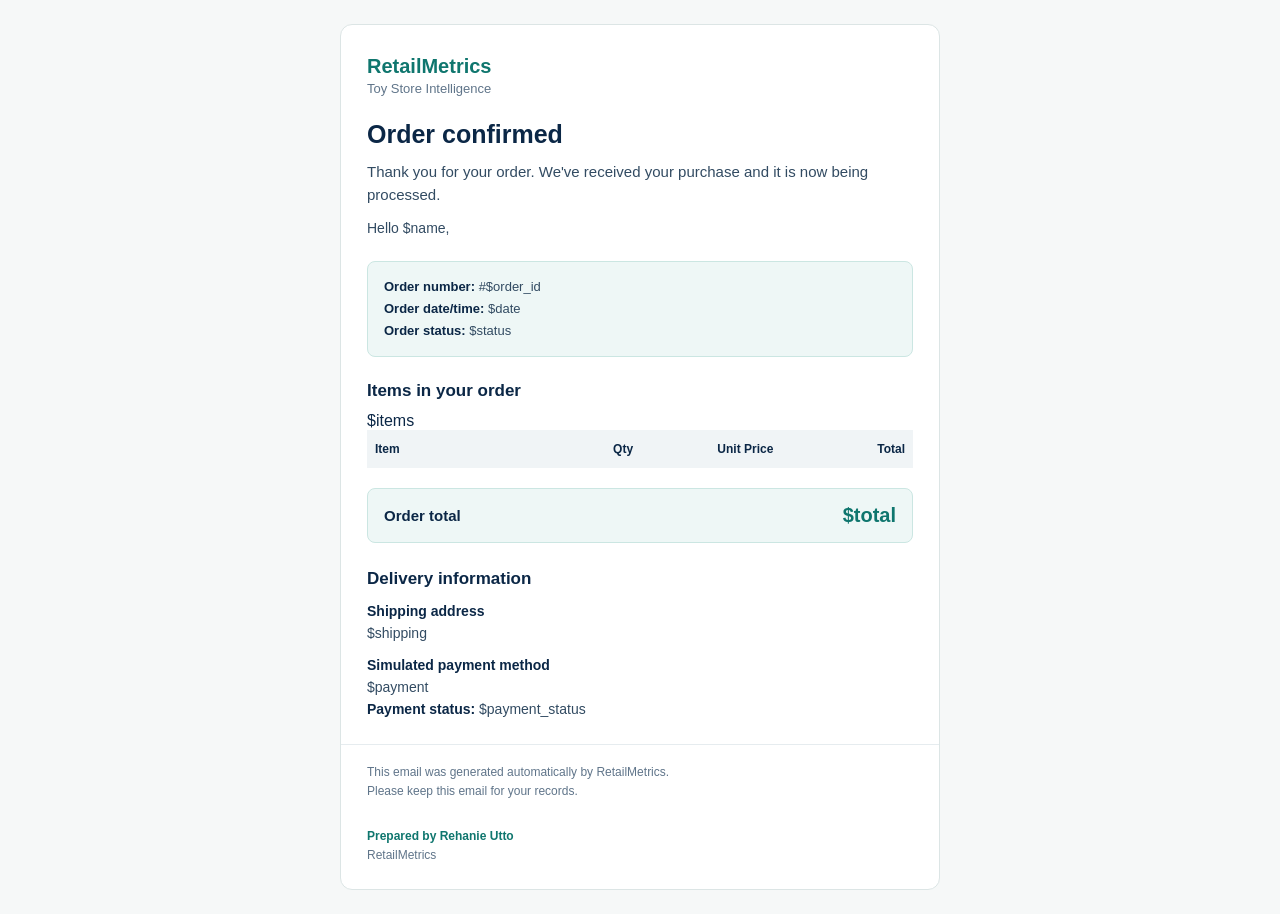
<file: RetailMetricsWeb/services/notifications/templates/order_confirmation.html>
<!doctype html>
<html lang="en">
<head><meta charset="utf-8"><meta name="viewport" content="width=device-width, initial-scale=1"></head>
<body style="margin:0;padding:0;background:#f6f8f8;color:#0b2746;font-family:Arial,Helvetica,sans-serif;">
  <table role="presentation" cellpadding="0" cellspacing="0" border="0" width="100%" style="background:#f6f8f8;border-collapse:collapse;">
    <tr><td align="center" style="padding:24px 12px;">
      <table role="presentation" cellpadding="0" cellspacing="0" border="0" width="600" style="width:100%;max-width:600px;background:#ffffff;border:1px solid #dce5e5;border-radius:12px;border-collapse:separate;">
        <tr><td style="padding:28px 26px 12px;">
          <div style="color:#0f766e;font-size:20px;line-height:26px;font-weight:700;">RetailMetrics</div>
          <div style="color:#60758a;font-size:13px;line-height:20px;">Toy Store Intelligence</div>
        </td></tr>
        <tr><td style="padding:8px 26px 22px;">
          <h1 style="margin:0 0 10px;color:#0b2746;font-size:25px;line-height:31px;">Order confirmed</h1>
          <p style="margin:0 0 12px;color:#324b62;font-size:15px;line-height:23px;">Thank you for your order. We've received your purchase and it is now being processed.</p>
          <p style="margin:0;color:#324b62;font-size:14px;line-height:21px;">Hello $name,</p>
        </td></tr>
        <tr><td style="padding:0 26px 22px;">
          <table role="presentation" cellpadding="0" cellspacing="0" border="0" width="100%" style="background:#eef7f6;border:1px solid #cbe6e2;border-radius:8px;">
            <tr><td style="padding:14px 16px;font-size:13px;line-height:22px;color:#324b62;">
              <strong style="color:#0b2746;">Order number:</strong> #$order_id<br>
              <strong style="color:#0b2746;">Order date/time:</strong> $date<br>
              <strong style="color:#0b2746;">Order status:</strong> $status
            </td></tr>
          </table>
        </td></tr>
        <tr><td style="padding:0 26px 20px;">
          <h2 style="margin:0 0 10px;color:#0b2746;font-size:17px;line-height:23px;">Items in your order</h2>
          <table cellpadding="0" cellspacing="0" border="0" width="100%" style="border-collapse:collapse;table-layout:fixed;color:#324b62;font-size:12px;line-height:18px;">
            <thead><tr style="background:#f0f4f6;color:#0b2746;">
              <th align="left" width="42%" style="padding:10px 8px;font-weight:700;">Item</th>
              <th align="center" width="12%" style="padding:10px 8px;font-weight:700;">Qty</th>
              <th align="right" width="22%" style="padding:10px 8px;font-weight:700;">Unit Price</th>
              <th align="right" width="24%" style="padding:10px 8px;font-weight:700;">Total</th>
            </tr></thead>
            <tbody>$items</tbody>
          </table>
        </td></tr>
        <tr><td style="padding:0 26px 24px;">
          <table role="presentation" cellpadding="0" cellspacing="0" border="0" width="100%" style="background:#eef7f6;border:1px solid #cbe6e2;border-radius:8px;">
            <tr><td style="padding:15px 16px;color:#0b2746;font-size:15px;font-weight:700;">Order total</td>
                <td align="right" style="padding:15px 16px;color:#0f766e;font-size:20px;font-weight:700;white-space:nowrap;">$total</td></tr>
          </table>
        </td></tr>
        <tr><td style="padding:0 26px 24px;">
          <h2 style="margin:0 0 10px;color:#0b2746;font-size:17px;line-height:23px;">Delivery information</h2>
          <p style="margin:0 0 10px;color:#324b62;font-size:14px;line-height:22px;"><strong style="color:#0b2746;">Shipping address</strong><br>$shipping</p>
          <p style="margin:0;color:#324b62;font-size:14px;line-height:22px;"><strong style="color:#0b2746;">Simulated payment method</strong><br>$payment<br><strong style="color:#0b2746;">Payment status:</strong> $payment_status</p>
        </td></tr>
        <tr><td style="padding:18px 26px 26px;border-top:1px solid #e6ecef;color:#60758a;font-size:12px;line-height:19px;">
          This email was generated automatically by RetailMetrics.<br>Please keep this email for your records.
        </td></tr>
        <tr><td style="padding:0 26px 24px;color:#60758a;font-size:12px;line-height:19px;">
          <strong style="color:#0f766e;">Prepared by Rehanie Utto</strong><br>RetailMetrics
        </td></tr>
      </table>
    </td></tr>
  </table>
</body>
</html>
</file>
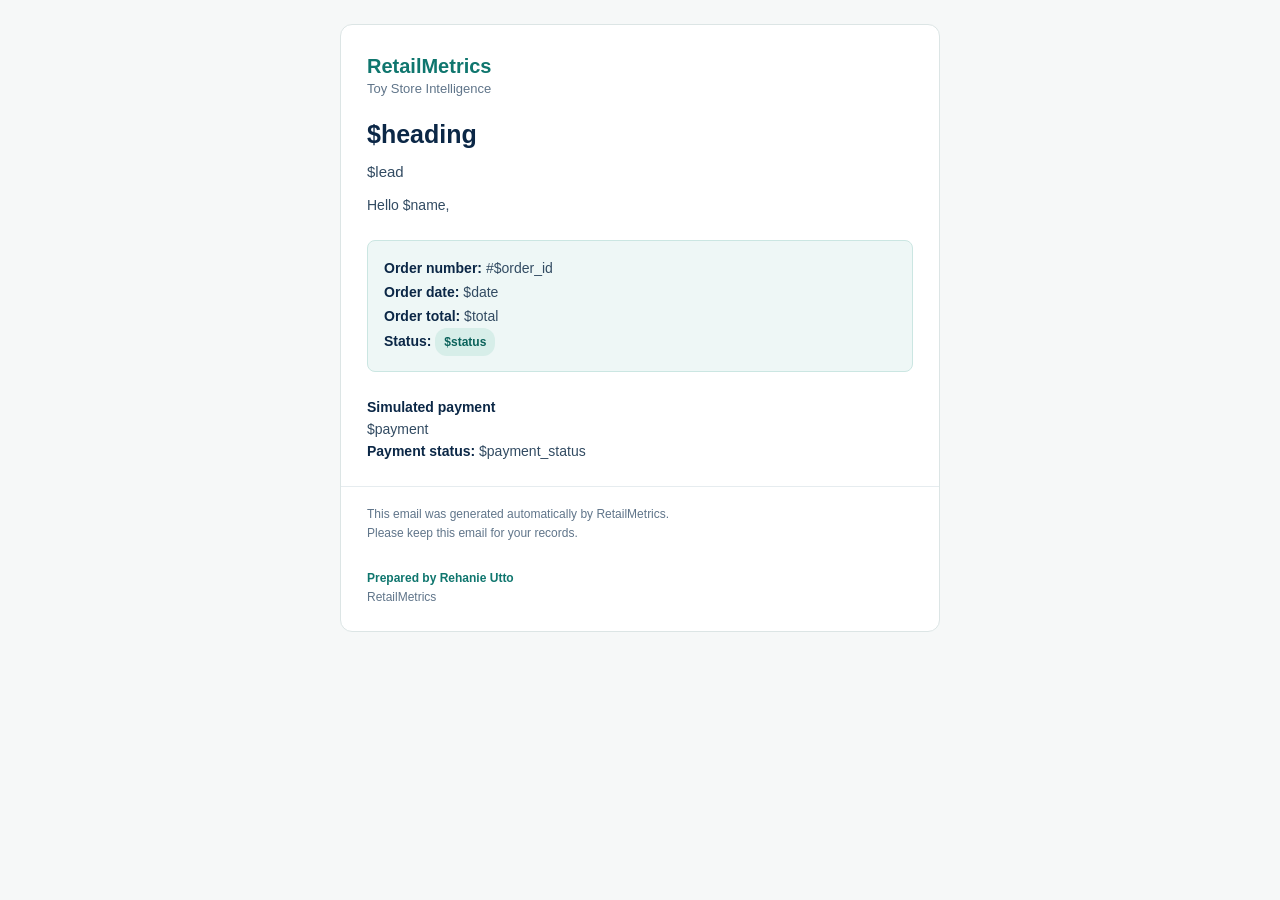
<file: RetailMetricsWeb/services/notifications/templates/order_status.html>
<!doctype html>
<html lang="en">
<head><meta charset="utf-8"><meta name="viewport" content="width=device-width, initial-scale=1"></head>
<body style="margin:0;padding:0;background:#f6f8f8;color:#0b2746;font-family:Arial,Helvetica,sans-serif;">
  <table role="presentation" cellpadding="0" cellspacing="0" border="0" width="100%" style="background:#f6f8f8;border-collapse:collapse;">
    <tr><td align="center" style="padding:24px 12px;">
      <table role="presentation" cellpadding="0" cellspacing="0" border="0" width="600" style="width:100%;max-width:600px;background:#ffffff;border:1px solid #dce5e5;border-radius:12px;border-collapse:separate;">
        <tr><td style="padding:28px 26px 12px;">
          <div style="color:#0f766e;font-size:20px;line-height:26px;font-weight:700;">RetailMetrics</div>
          <div style="color:#60758a;font-size:13px;line-height:20px;">Toy Store Intelligence</div>
        </td></tr>
        <tr><td style="padding:8px 26px 24px;">
          <h1 style="margin:0 0 10px;color:#0b2746;font-size:25px;line-height:31px;">$heading</h1>
          <p style="margin:0 0 12px;color:#324b62;font-size:15px;line-height:23px;">$lead</p>
          <p style="margin:0;color:#324b62;font-size:14px;line-height:21px;">Hello $name,</p>
        </td></tr>
        <tr><td style="padding:0 26px 24px;">
          <table role="presentation" cellpadding="0" cellspacing="0" border="0" width="100%" style="background:#eef7f6;border:1px solid #cbe6e2;border-radius:8px;">
            <tr><td style="padding:15px 16px;color:#324b62;font-size:14px;line-height:24px;">
              <strong style="color:#0b2746;">Order number:</strong> #$order_id<br>
              <strong style="color:#0b2746;">Order date:</strong> $date<br>
              <strong style="color:#0b2746;">Order total:</strong> $total<br>
              <strong style="color:#0b2746;">Status:</strong>
              <span style="display:inline-block;padding:2px 9px;background:#d7eee9;color:#0b625b;border-radius:12px;font-size:12px;font-weight:700;">$status</span>
            </td></tr>
          </table>
        </td></tr>
        <tr><td style="padding:0 26px 24px;color:#324b62;font-size:14px;line-height:22px;">
          <strong style="color:#0b2746;">Simulated payment</strong><br>$payment<br>
          <strong style="color:#0b2746;">Payment status:</strong> $payment_status
        </td></tr>
        <tr><td style="padding:18px 26px 26px;border-top:1px solid #e6ecef;color:#60758a;font-size:12px;line-height:19px;">
          This email was generated automatically by RetailMetrics.<br>Please keep this email for your records.
        </td></tr>
        <tr><td style="padding:0 26px 24px;color:#60758a;font-size:12px;line-height:19px;">
          <strong style="color:#0f766e;">Prepared by Rehanie Utto</strong><br>RetailMetrics
        </td></tr>
      </table>
    </td></tr>
  </table>
</body>
</html>
</file>
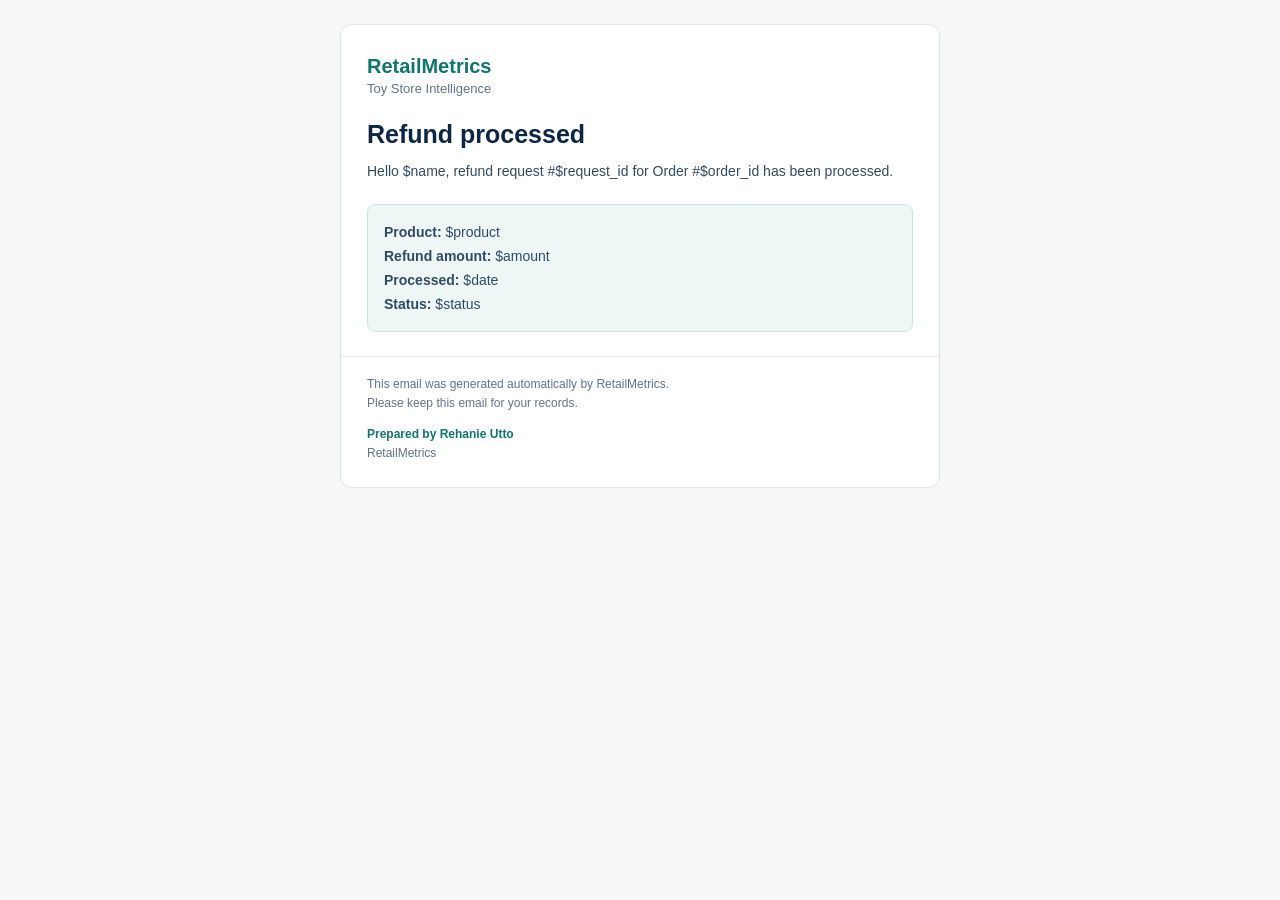
<file: RetailMetricsWeb/services/notifications/templates/refund_processed.html>
<!doctype html>
<html lang="en"><head><meta charset="utf-8"><meta name="viewport" content="width=device-width, initial-scale=1"></head>
<body style="margin:0;padding:0;background:#f6f8f8;color:#0b2746;font-family:Arial,Helvetica,sans-serif;">
  <table role="presentation" cellpadding="0" cellspacing="0" border="0" width="100%" style="background:#f6f8f8;border-collapse:collapse;">
    <tr><td align="center" style="padding:24px 12px;">
      <table role="presentation" cellpadding="0" cellspacing="0" border="0" width="600" style="width:100%;max-width:600px;background:#ffffff;border:1px solid #dce5e5;border-radius:12px;border-collapse:separate;">
        <tr><td style="padding:28px 26px 12px;"><div style="color:#0f766e;font-size:20px;line-height:26px;font-weight:700;">RetailMetrics</div><div style="color:#60758a;font-size:13px;line-height:20px;">Toy Store Intelligence</div></td></tr>
        <tr><td style="padding:8px 26px 22px;"><h1 style="margin:0 0 10px;color:#0b2746;font-size:25px;line-height:31px;">Refund processed</h1><p style="margin:0;color:#324b62;font-size:14px;line-height:22px;">Hello $name, refund request #$request_id for Order #$order_id has been processed.</p></td></tr>
        <tr><td style="padding:0 26px 24px;"><table role="presentation" cellpadding="0" cellspacing="0" border="0" width="100%" style="background:#eef7f6;border:1px solid #cbe6e2;border-radius:8px;"><tr><td style="padding:15px 16px;color:#324b62;font-size:14px;line-height:24px;"><strong>Product:</strong> $product<br><strong>Refund amount:</strong> $amount<br><strong>Processed:</strong> $date<br><strong>Status:</strong> $status</td></tr></table></td></tr>
        <tr><td style="padding:18px 26px 12px;border-top:1px solid #e6ecef;color:#60758a;font-size:12px;line-height:19px;">This email was generated automatically by RetailMetrics.<br>Please keep this email for your records.</td></tr>
        <tr><td style="padding:0 26px 24px;color:#60758a;font-size:12px;line-height:19px;"><strong style="color:#0f766e;">Prepared by Rehanie Utto</strong><br>RetailMetrics</td></tr>
      </table>
    </td></tr>
  </table>
</body></html>
</file>
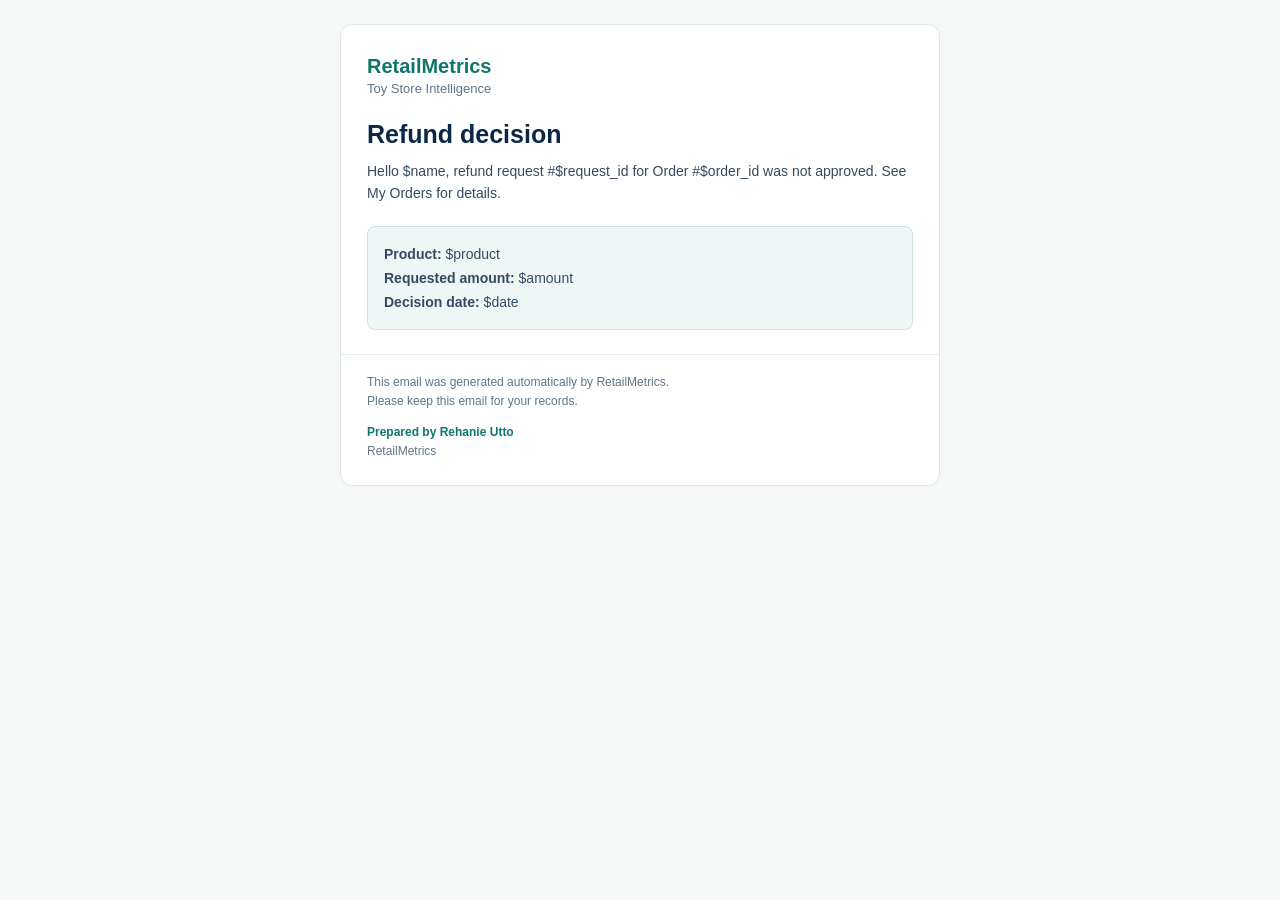
<file: RetailMetricsWeb/services/notifications/templates/refund_rejected.html>
<!doctype html>
<html lang="en"><head><meta charset="utf-8"><meta name="viewport" content="width=device-width, initial-scale=1"></head>
<body style="margin:0;padding:0;background:#f6f8f8;color:#0b2746;font-family:Arial,Helvetica,sans-serif;">
  <table role="presentation" cellpadding="0" cellspacing="0" border="0" width="100%" style="background:#f6f8f8;border-collapse:collapse;">
    <tr><td align="center" style="padding:24px 12px;">
      <table role="presentation" cellpadding="0" cellspacing="0" border="0" width="600" style="width:100%;max-width:600px;background:#ffffff;border:1px solid #dce5e5;border-radius:12px;border-collapse:separate;">
        <tr><td style="padding:28px 26px 12px;"><div style="color:#0f766e;font-size:20px;line-height:26px;font-weight:700;">RetailMetrics</div><div style="color:#60758a;font-size:13px;line-height:20px;">Toy Store Intelligence</div></td></tr>
        <tr><td style="padding:8px 26px 22px;"><h1 style="margin:0 0 10px;color:#0b2746;font-size:25px;line-height:31px;">Refund decision</h1><p style="margin:0;color:#324b62;font-size:14px;line-height:22px;">Hello $name, refund request #$request_id for Order #$order_id was not approved. See My Orders for details.</p></td></tr>
        <tr><td style="padding:0 26px 24px;"><table role="presentation" cellpadding="0" cellspacing="0" border="0" width="100%" style="background:#eef7f6;border:1px solid #cbe6e2;border-radius:8px;"><tr><td style="padding:15px 16px;color:#324b62;font-size:14px;line-height:24px;"><strong>Product:</strong> $product<br><strong>Requested amount:</strong> $amount<br><strong>Decision date:</strong> $date</td></tr></table></td></tr>
        <tr><td style="padding:18px 26px 12px;border-top:1px solid #e6ecef;color:#60758a;font-size:12px;line-height:19px;">This email was generated automatically by RetailMetrics.<br>Please keep this email for your records.</td></tr>
        <tr><td style="padding:0 26px 24px;color:#60758a;font-size:12px;line-height:19px;"><strong style="color:#0f766e;">Prepared by Rehanie Utto</strong><br>RetailMetrics</td></tr>
      </table>
    </td></tr>
  </table>
</body></html>
</file>
